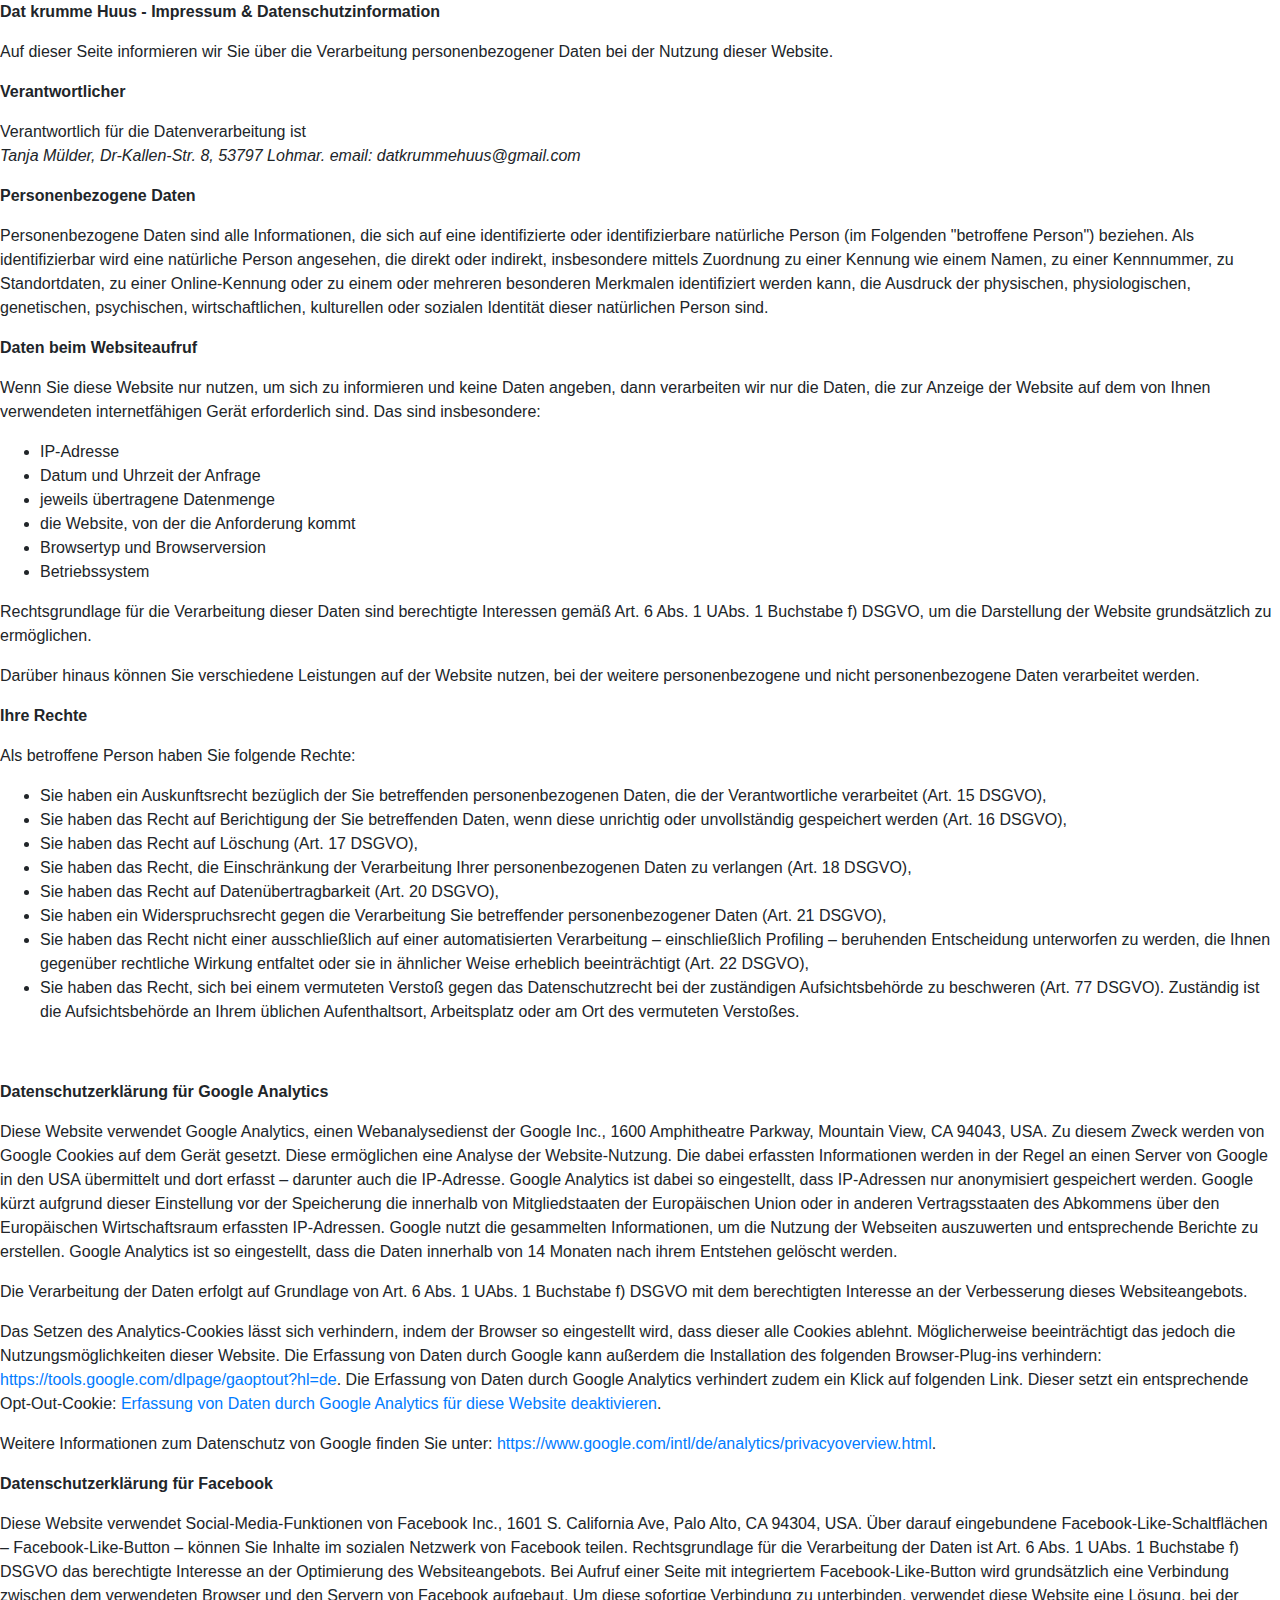
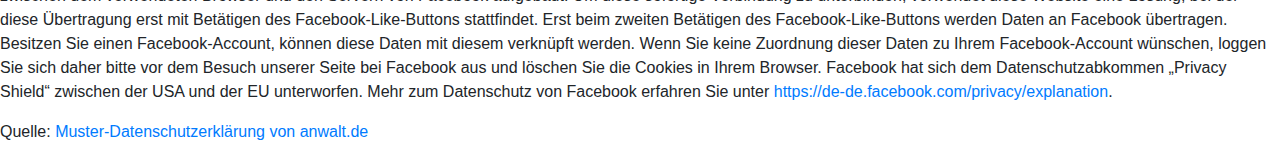
<file: datenschutz.html>
<!DOCTYPE html>
<html lang="de">
  <head>
    <script
      src="https://code.jquery.com/jquery-3.3.1.slim.min.js"
      integrity="sha384-q8i/X+965DzO0rT7abK41JStQIAqVgRVzpbzo5smXKp4YfRvH+8abtTE1Pi6jizo"
      crossorigin="anonymous"
    ></script>

    <script
      src="https://cdnjs.cloudflare.com/ajax/libs/popper.js/1.14.7/umd/popper.min.js"
      integrity="sha384-UO2eT0CpHqdSJQ6hJty5KVphtPhzWj9WO1clHTMGa3JDZwrnQq4sF86dIHNDz0W1"
      crossorigin="anonymous"
    ></script>

    <script
      src="https://stackpath.bootstrapcdn.com/bootstrap/4.3.1/js/bootstrap.min.js"
      integrity="sha384-JjSmVgyd0p3pXB1rRibZUAYoIIy6OrQ6VrjIEaFf/nJGzIxFDsf4x0xIM+B07jRM"
      crossorigin="anonymous"
    ></script>
    <link
      rel="stylesheet"
      href="https://stackpath.bootstrapcdn.com/bootstrap/4.4.1/css/bootstrap.min.css"
      integrity="sha384-Vkoo8x4CGsO3+Hhxv8T/Q5PaXtkKtu6ug5TOeNV6gBiFeWPGFN9MuhOf23Q9Ifjh"
      crossorigin="anonymous"
    />
    <style>
      @import url("https://fonts.googleapis.com/css2?family=Pacifico&family=Shadows+Into+Light&display=swap");
    </style>
    <link rel="stylesheet" href="styles.css" />
    <meta charset="UTF-8" />
    <meta name="viewport" content="width=device-width, initial-scale=1.0" />
    <meta http-equiv="X-UA-Compatible" content="ie=edge" />
    <title>Dat Krumme Huus</title>
  </head>

  <body>
    <p><strong>Dat krumme Huus - Impressum & Datenschutzinformation</strong></p>
<p><p>Auf dieser Seite informieren wir Sie über die Verarbeitung personenbezogener Daten bei der Nutzung dieser Website.</p><p><strong>Verantwortlicher</strong></p><p>Verantwortlich für die Datenverarbeitung ist<br><em>Tanja Mülder, Dr-Kallen-Str. 8, 53797 Lohmar. email: datkrummehuus@gmail.com</em></p>
<p><strong>Personenbezogene Daten</strong></p><p>Personenbezogene Daten sind alle Informationen, die sich auf eine identifizierte oder identifizierbare natürliche Person (im Folgenden "betroffene Person") beziehen. Als identifizierbar wird eine natürliche Person angesehen, die direkt oder indirekt, insbesondere mittels Zuordnung zu einer Kennung wie einem Namen, zu einer Kennnummer, zu Standortdaten, zu einer Online-Kennung oder zu einem oder mehreren besonderen Merkmalen identifiziert werden kann, die Ausdruck der physischen, physiologischen, genetischen, psychischen, wirtschaftlichen, kulturellen oder sozialen Identität dieser natürlichen Person sind.</p><p><strong>Daten beim Websiteaufruf</strong></p><p>Wenn Sie diese Website nur nutzen, um sich zu informieren und keine Daten angeben, dann verarbeiten wir nur die Daten, die zur Anzeige der Website auf dem von Ihnen verwendeten internetfähigen Gerät erforderlich sind. Das sind insbesondere:</p><ul><li>IP-Adresse</li><li>Datum und Uhrzeit der Anfrage</li><li>jeweils übertragene Datenmenge</li><li>die Website, von der die Anforderung kommt</li><li>Browsertyp und Browserversion</li><li>Betriebssystem</li></ul><p>Rechtsgrundlage für die Verarbeitung dieser Daten sind berechtigte Interessen gemäß Art. 6 Abs. 1 UAbs. 1 Buchstabe f) DSGVO, um die Darstellung der Website grundsätzlich zu ermöglichen.</p><p>Darüber hinaus können Sie verschiedene Leistungen auf der Website nutzen, bei der weitere personenbezogene und nicht personenbezogene Daten verarbeitet werden.</p><p><strong>Ihre Rechte</strong></p><p>Als betroffene Person haben Sie folgende Rechte:</p><ul><li>Sie haben ein Auskunftsrecht bezüglich der Sie betreffenden personenbezogenen Daten, die der Verantwortliche verarbeitet (Art. 15 DSGVO),</li><li>Sie haben das Recht auf Berichtigung der Sie betreffenden Daten, wenn diese unrichtig oder unvollständig gespeichert werden (Art. 16 DSGVO),</li><li>Sie haben das Recht auf Löschung (Art. 17 DSGVO),</li><li>Sie haben das Recht, die Einschränkung der Verarbeitung Ihrer personenbezogenen Daten zu verlangen (Art. 18 DSGVO),</li><li>Sie haben das Recht auf Datenübertragbarkeit (Art. 20 DSGVO),</li><li>Sie haben ein Widerspruchsrecht gegen die Verarbeitung Sie betreffender personenbezogener Daten (Art. 21 DSGVO),</li><li>Sie haben das Recht nicht einer ausschließlich auf einer automatisierten Verarbeitung – einschließlich Profiling – beruhenden Entscheidung unterworfen zu werden, die Ihnen gegenüber rechtliche Wirkung entfaltet oder sie in ähnlicher Weise erheblich beeinträchtigt (Art. 22 DSGVO),</li><li>Sie haben das Recht, sich bei einem vermuteten Verstoß gegen das Datenschutzrecht bei der zuständigen Aufsichtsbehörde zu beschweren (Art. 77 DSGVO). Zuständig ist die Aufsichtsbehörde an Ihrem üblichen Aufenthaltsort, Arbeitsplatz oder am Ort des vermuteten Verstoßes.</li></ul><p><br></p></p>

<p><strong>Datenschutzerklärung für Google Analytics</strong></p>
<p><p>Diese Website verwendet Google Analytics, einen Webanalysedienst der Google Inc., 1600 Amphitheatre Parkway, Mountain View, CA 94043, USA. Zu diesem Zweck werden von Google Cookies auf dem Gerät gesetzt. Diese ermöglichen eine Analyse der Website-Nutzung. Die dabei erfassten Informationen werden in der Regel an einen Server von Google in den USA übermittelt und dort erfasst – darunter auch die IP-Adresse. Google Analytics ist dabei so eingestellt, dass IP-Adressen nur anonymisiert gespeichert werden. Google kürzt aufgrund dieser Einstellung vor der Speicherung die innerhalb von Mitgliedstaaten der Europäischen Union oder in anderen Vertragsstaaten des Abkommens über den Europäischen Wirtschaftsraum erfassten IP-Adressen. Google nutzt die gesammelten Informationen, um die Nutzung der Webseiten auszuwerten und entsprechende Berichte zu erstellen. Google Analytics ist so eingestellt, dass die Daten innerhalb von 14 Monaten nach ihrem Entstehen gelöscht werden.</p><p>Die Verarbeitung der Daten erfolgt auf Grundlage von Art. 6 Abs. 1 UAbs. 1 Buchstabe f) DSGVO mit dem berechtigten Interesse an der Verbesserung dieses Websiteangebots.</p><p>Das Setzen des Analytics-Cookies lässt sich verhindern, indem der Browser so eingestellt wird, dass dieser alle Cookies ablehnt. Möglicherweise beeinträchtigt das jedoch die Nutzungsmöglichkeiten dieser Website. Die Erfassung von Daten durch Google kann außerdem die Installation des folgenden Browser-Plug-ins verhindern: <a href="https://tools.google.com/dlpage/gaoptout?hl=de">https://tools.google.com/dlpage/gaoptout?hl=de</a>. Die Erfassung von Daten durch Google Analytics verhindert zudem ein Klick auf folgenden Link. Dieser setzt ein entsprechende Opt-Out-Cookie: <a href="javascript:gaOptout();alert('Google%20Analytics%20wurde%20deaktiviert');">Erfassung von Daten durch Google Analytics für diese Website deaktivieren</a>.</p><p>Weitere Informationen zum Datenschutz von Google finden Sie unter: <a href="https://www.google.com/intl/de/analytics/privacyoverview.html">https://www.google.com/intl/de/analytics/privacyoverview.html</a>.</p></p>


<p><strong>Datenschutzerklärung für Facebook</strong></p>
<p>Diese Website verwendet Social-Media-Funktionen von Facebook Inc., 1601 S. California Ave, Palo Alto, CA 94304, USA. Über darauf eingebundene Facebook-Like-Schaltflächen – Facebook-Like-Button – können Sie Inhalte im sozialen Netzwerk von Facebook teilen. Rechtsgrundlage für die Verarbeitung der Daten ist Art. 6 Abs. 1 UAbs. 1 Buchstabe f) DSGVO das berechtigte Interesse an der Optimierung des Websiteangebots. Bei Aufruf einer Seite mit integriertem Facebook-Like-Button wird grundsätzlich eine Verbindung zwischen dem verwendeten Browser und den Servern von Facebook aufgebaut. Um diese sofortige Verbindung zu unterbinden, verwendet diese Website eine Lösung, bei der diese Übertragung erst mit Betätigen des Facebook-Like-Buttons stattfindet. Erst beim zweiten Betätigen des Facebook-Like-Buttons werden Daten an Facebook übertragen. Besitzen Sie einen Facebook-Account, können diese Daten mit diesem verknüpft werden. Wenn Sie keine Zuordnung dieser Daten zu Ihrem Facebook-Account wünschen, loggen Sie sich daher bitte vor dem Besuch unserer Seite bei Facebook aus und löschen Sie die Cookies in Ihrem Browser. Facebook hat sich dem Datenschutzabkommen „Privacy Shield“ zwischen der USA und der EU unterworfen. Mehr zum Datenschutz von Facebook erfahren Sie unter <a href="https://de-de.facebook.com/privacy/explanation">https://de-de.facebook.com/privacy/explanation</a>.</p>


<p>Quelle: <a href="https://www.anwalt.de/vorlage/muster-datenschutzerklaerung.php" rel="nofollow">Muster-Datenschutzerklärung von anwalt.de</a></p>
  </body>
</html>
</file>
<file: styles.css>
@import url("https://fonts.googleapis.com/css2?family=Pacifico&family=Shadows+Into+Light&display=swap");

.coronaVirus {
  text-align: center;
}

.myButton {
  text-align: center;
}

.myOwnBrand {
  font-family: "Shadows Into Light", cursive;
  font-size: 1.5em;
}

.myOwnBrand a:link {
  text-decoration: none;
}

.myOwnLogo {
  font-size: 1.8em;
}

.logoGif {
  border-radius: 50%;
  height: 100%;
}

.ueberschriften {
  text-align: center;
  font-size: 1.8em;
}

.bio {
  padding-top: 20px;
}

.hauptcontainer {
  width: 80%;
  margin: auto;
}

/* GUTSCHEIN MODAL ANFANG */
.gutscheinModal {
  position: fixed;
  z-index: 5;
  /* left: 0;
  top: 0; */
  height: 100%;
  width: 100%;
  overflow: auto;
  background-color: rgba(0, 0, 0, 0.5);
}

.gutscheinModal-content {
  background-color: #f4f4f4;
  margin: 10% auto;
  padding: 20px;
  width: 70%;
  text-align: center;
  border-radius: 5px;
}

#close {
  padding: 5px;
  border-radius: 5px;
  color: #dbd7d2;
  float: right;
  font-size: 30px;
  border: none;
}

#close:hover,
#close:focus {
  color: #696969;
  text-decoration: none;
  cursor: pointer;
}
/* GUTSCHEIN MODAL ENDE */

/* SLIDESHOW */
.slideshow-container .slide-container {
  width: 65%;
  margin: auto;
}

.slide-container {
  /* cursor: pointer; */
}

.slide-container img {
  width: 100%;
}

.btn-container {
  display: flex;
  justify-content: space-between;
  background: #868686;
  border-radius: 10px 10px 0px 0px;
}

/* creating buttons */
.next-btn,
.prev-btn {
  background: #898989;
  color: #eee;
  width: 15%;
  padding: 10px;
  font-size: 1.25em;
  cursor: pointer;
  transition: 300ms;
  text-align: center;
}

.prev-btn {
  left: 0;
  border-radius: 10px 10px 10px 0px;
}

.next-btn {
  right: 0;
  border-radius: 10px 10px 0px 10px;
}

.next-btn:hover,
.prev-btn:hover {
  opacity: 0.8;
  background: #696969;
}

.fusszeile {
  width: 100%;
  text-align: center;
  font-size: 0.8em;
}

a {
  padding-top: 150px;
}

.kalendar {
  margin: auto;
  display: block;
}

.boogie {
  width: 100%;
  max-width: 300px;
  /* height: 261px; */
}

.wirFoto {
  width: 100%;
  max-width: 300px;
  border-radius: 50%;
}

.socialMedia {
  text-align: center;
}

.iconSize {
  font-size: 50px;
  padding: 0 50px;
}

.gutscheinAngebot {
  width: 70%;
  margin: auto;
  text-align: center;
}

.link-section {
  margin-top: 30px;
  text-align: center;
}

@media screen and (max-width: 900px) {
  .slideshow-container .slide-container {
    width: 80%;
  }

  .ueberschriften {
    width: 100%;
    text-align: center;
    margin: auto;
  }
}

@media screen and (max-width: 600px) {
  a {
    padding-top: 100px;
  }

  .logoGif {
    display: none;
  }

  .hamburger {
    text-align: center;
    margin: auto;
  }

  .hauptcontainer {
    width: 95%;
  }

  .slideshow-container .slide-container {
    width: 100%;
  }

  .next-btn,
  .prev-btn {
    width: 25%;
  }
}
</file>
